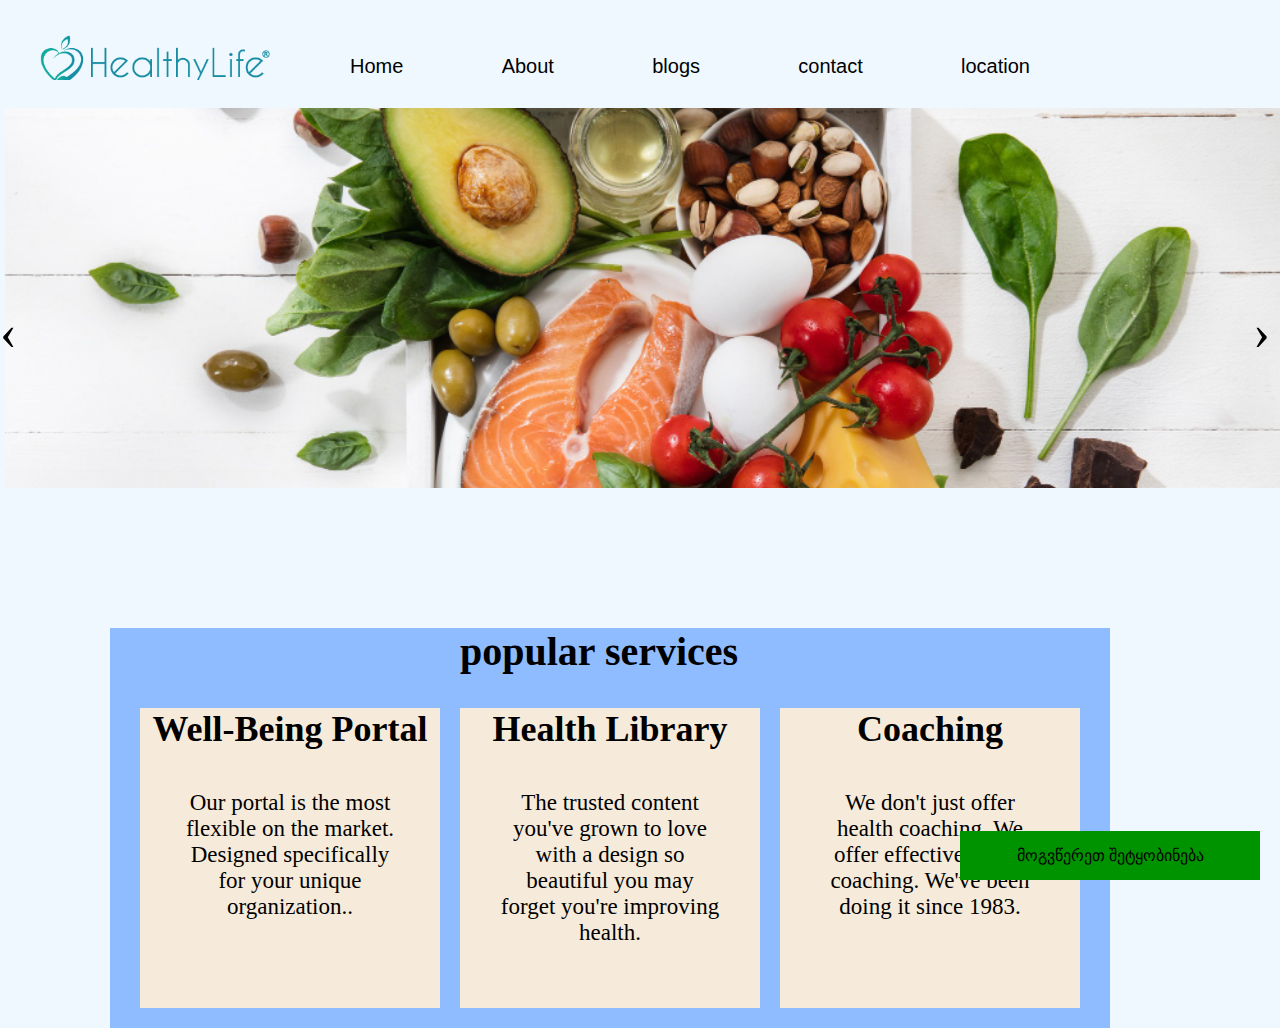
<file: index.html>
<!DOCTYPE html>
<html lang="en">
<head>
    <meta charset="UTF-8">
    <meta http-equiv="X-UA-Compatible" content="IE=edge">
    <meta name="viewport" content="width=device-width, initial-scale=1.0">
    <meta name="description" content="this articles gives you the unique way to transform your life to the better">
    
    <link rel="stylesheet" href="https://cdnjs.cloudflare.com/ajax/libs/OwlCarousel2/2.3.4/assets/owl.carousel.min.css" integrity="sha512-tS3S5qG0BlhnQROyJXvNjeEM4UpMXHrQfTGmbQ1gKmelCxlSEBUaxhRBj/EFTzpbP4RVSrpEikbmdJobCvhE3g==" crossorigin="anonymous" referrerpolicy="no-referrer" />
    <link rel="stylesheet" href="https://cdnjs.cloudflare.com/ajax/libs/OwlCarousel2/2.3.4/assets/owl.theme.default.min.css" integrity="sha512-sMXtMNL1zRzolHYKEujM2AqCLUR9F2C4/05cdbxjjLSRvMQIciEPCQZo++nk7go3BtSuK9kfa/s+a4f4i5pLkw==" crossorigin="anonymous" referrerpolicy="no-referrer" />
    <link rel="stylesheet" href="styles/styles.css">
    <title>healthy lifestyle</title>
</head>
<body>
    <header>
        <h1 class=>
            <a class="logo" href="index.html">logo</a>
        </h1>
        <nav id="nav" class="nav"></nav>
    </header>
    <main>  




         
        <div class="owl-carousel owl-theme">
            <div class="item"><h4>
                <img src="img/healthyfood.jpg" alt="healthyfood">
            </h4></div>
            <div class="item"><h4>
                <img src="img/Gym.jpg" alt="Gym">
            </h4></div>
            <div class="item"><h4>
                <img src="img/vegetables.jpg" alt="vegetables">
            </h4></div>
            <div class="item"><h4>
                <img src="img/yoga-teacher-class-teaching-attendants.jpg" alt="yoga">
            </h4></div>
            <div class="item"><h4>
                <img src="img/healthyfood.jpg" alt="healthyfood">
            </h4></div>
            <div class="item"><h4>
                <img src="img/Gym.jpg" alt="Gym">
            </h4></div>
            <div class="item"><h4>
                <img src="img/vegetables.jpg" alt="vegetables">
            </h4></div>
            <div class="item"><h4>
                <img src="img/yoga-teacher-class-teaching-attendants.jpg" alt="yoga">
            </h4></div>
            <div class="item"><h4>
                <img src="img/healthyfood.jpg" alt="healthyfood">
            </h4></div>
            <div class="item"><h4>
                <img src="img/Gym.jpg" alt="Gym">
            </h4></div>
            <div class="item"><h4>
                <img src="img/vegetables.jpg" alt="vegetables">
            </h4></div>
            <div class="item"><h4>
                <img src="img/yoga-teacher-class-teaching-attendants.jpg" alt="yoga">
            </h4></div>
        </div>

        <article class="mainarticle">
            <h2 class="mainarticleh2">popular services
            </h2>
            <div class="square">
                <h3>Well-Being Portal
                </h3>
                <p class="mainarticlep">Our portal is the most flexible on the market. Designed specifically for your unique organization..</p>
            </div>
            <div class="square2"> <h3>Health Library
            </h3>
                <p class="mainarticlep">The trusted content you&#39;ve grown to love with a design so beautiful you may forget you&#39;re improving health.
    
                </p>
            </div>
            <div class="square3">
                <h3>Coaching</h3>
                <p class="mainarticlep">We don&#39;t just offer health coaching. We offer effective health coaching.  We&#39;ve been doing it since 1983.
    
                </p>
            </div>
    
         </article>


                 
        <p class="messagebotton" onclick="show()">მოგვწერეთ შეტყობინება </p>

        <div class="messagebox" id="messagebox">
 
             <div class="messageboxheader"></div>
             <p>Please fill out the form below and we will get back to you as soon as possible.</p>
             <p onclick="hide()">&#x2715;</p>
 
             <div class="messageboxmain"></div>
             <input type="text" name="name" id="name" placeholder="*name" >
             <input type="email" name="email" id="email" placeholder="*email"required>
             
 
             <div class="messageboxfooter"></div>
             <textarea placeholder="*message" name="message" id="" cols="30" rows="10"  class="textarea"></textarea>
             
             <p class="send" onclick="hide()">გაგზავნა</p>
        </div>
             
    </main>
    <footer></footer>
    <script src="https://cdnjs.cloudflare.com/ajax/libs/jquery/3.6.0/jquery.min.js" integrity="sha512-894YE6QWD5I59HgZOGReFYm4dnWc1Qt5NtvYSaNcOP+u1T9qYdvdihz0PPSiiqn/+/3e7Jo4EaG7TubfWGUrMQ==" crossorigin="anonymous" referrerpolicy="no-referrer"></script>
    <script src="https://cdnjs.cloudflare.com/ajax/libs/OwlCarousel2/2.3.4/owl.carousel.min.js" integrity="sha512-bPs7Ae6pVvhOSiIcyUClR7/q2OAsRiovw4vAkX+zJbw3ShAeeqezq50RIIcIURq7Oa20rW2n2q+fyXBNcU9lrw==" crossorigin="anonymous" referrerpolicy="no-referrer"></script>
    <script src="js/script.js"></script>
</body>
</html>
</file>
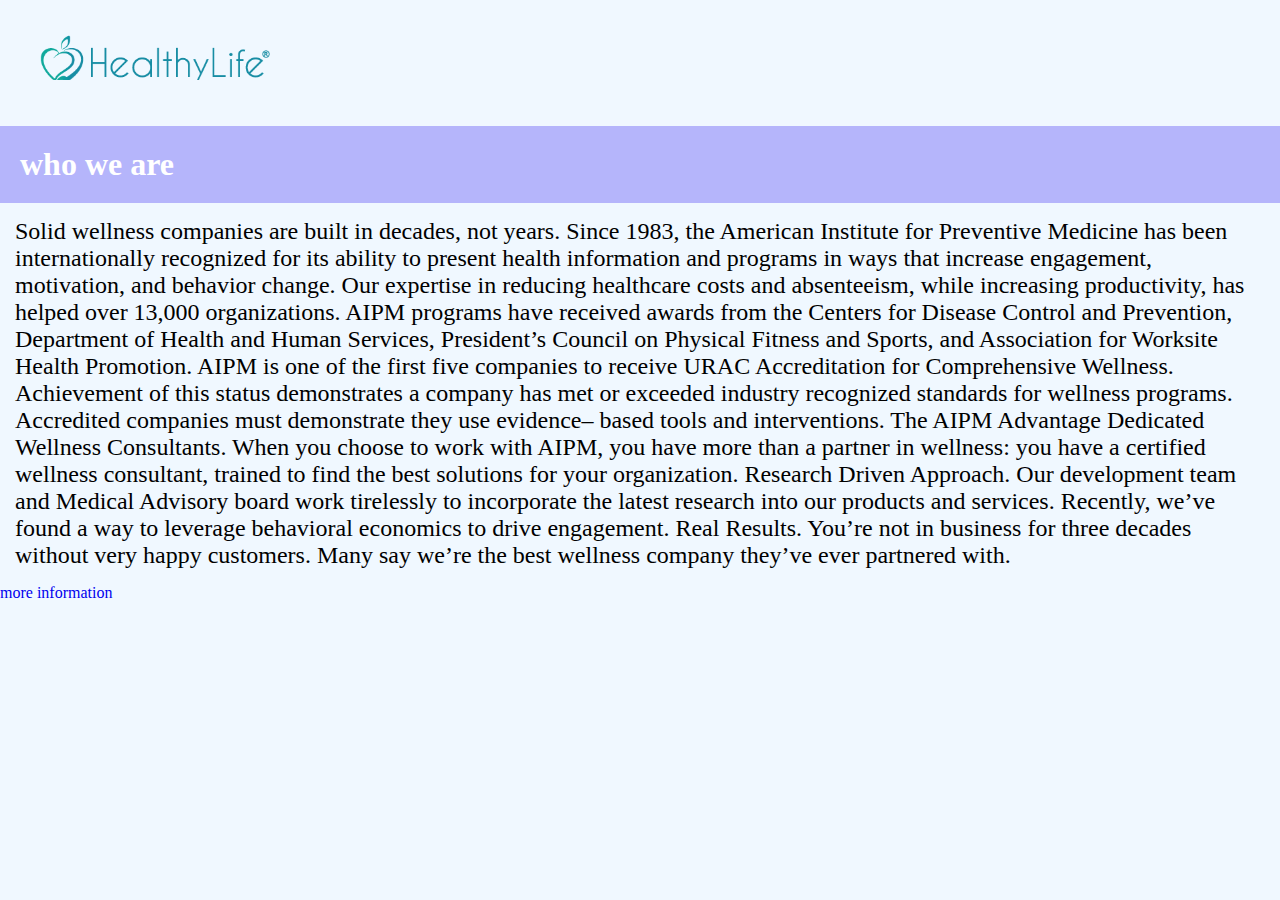
<file: about.html>
<!DOCTYPE html>
<html lang="en">
<head>
    <meta charset="UTF-8">
    <meta http-equiv="X-UA-Compatible" content="IE=edge">
    <meta name="viewport" content="width=device-width, initial-scale=1.0">
    <link rel="stylesheet" href="styles/styles.css">
    <meta name="description" content="about">
    <title>about</title>
</head>
<body>
    <header>
        <h1>
        <a class="logo" href="index.html">logo</a>
    </h1>
    <nav id="nav" class="nav"></nav>
    </header>
    <main>
        <h2 class="h2about">who we are </h2>
        <p class="pabout">Solid wellness companies are built in decades, not years.
            Since 1983, the American Institute for Preventive Medicine has been internationally recognized for its ability to present health information and programs in ways that increase engagement, motivation, and behavior change.
            
            Our expertise in reducing healthcare costs and absenteeism, while increasing productivity, has helped over 13,000 organizations. AIPM programs have received awards from the Centers for Disease Control and Prevention, Department of Health and Human Services, President’s Council on Physical Fitness and Sports, and Association for Worksite Health Promotion.
            
            AIPM is one of the first five companies to receive URAC Accreditation for Comprehensive Wellness. Achievement of this status demonstrates a company has met or exceeded industry recognized standards for wellness programs. Accredited companies must demonstrate they use evidence– based tools and interventions.
            
            The AIPM Advantage
            Dedicated Wellness Consultants. When you choose to work with AIPM, you have more than a partner in wellness: you have a certified wellness consultant, trained to find the best solutions for your organization.
            Research Driven Approach. Our development team and Medical Advisory board work tirelessly to incorporate the latest research into our products and services. Recently, we’ve found a way to leverage behavioral economics to drive engagement.
            Real Results. You’re not in business for three decades without very happy customers. Many say we’re the best wellness company they’ve ever partnered with.</p>
            <div>
                <a href="moreinformation.html">more information</a>
            </div>
    </main>
    <footer></footer>
    <script src="js/script.js"></script>
</body>
</html>
</file>
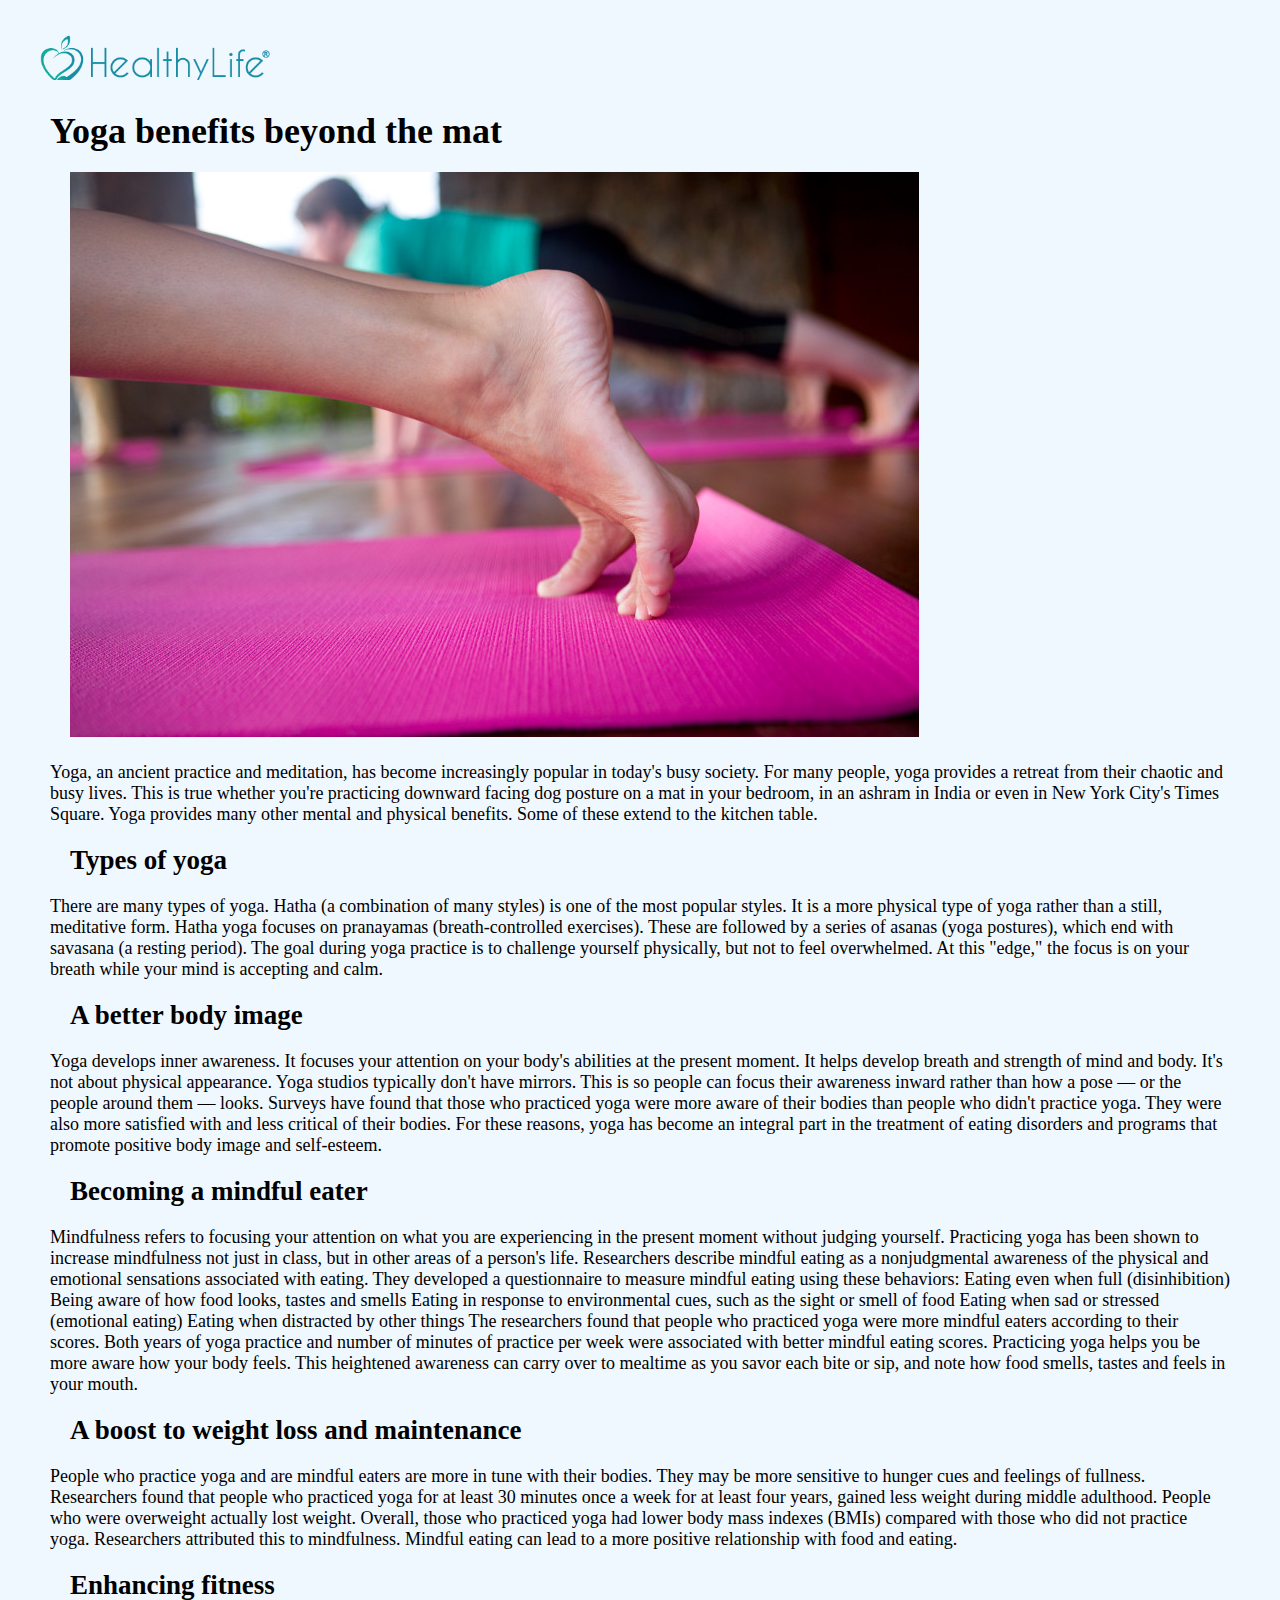
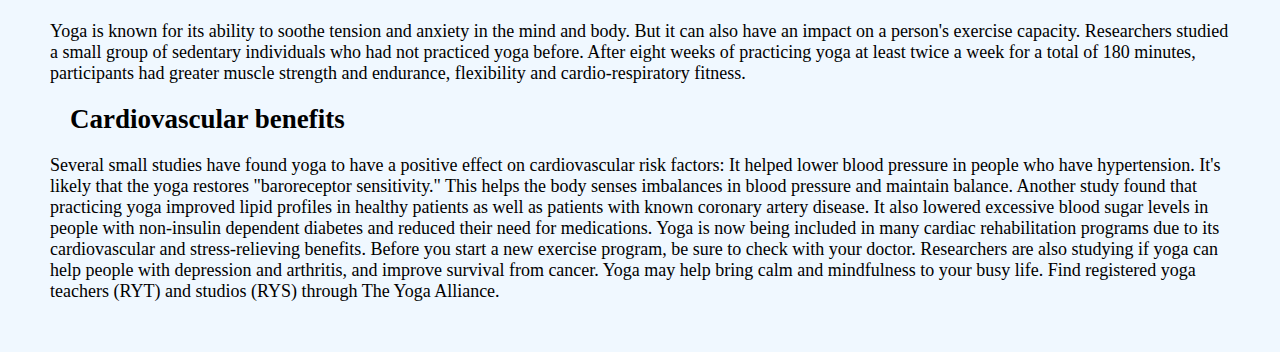
<file: blog1yoga.html>
<!DOCTYPE html>
<html lang="en">
<head>
    <meta charset="UTF-8">
    <meta http-equiv="X-UA-Compatible" content="IE=edge">
    <meta name="viewport" content="width=device-width, initial-scale=1.0">
    <meta name="description" content="yoga">
    <link rel="stylesheet" href="styles/styles.css">
    <title>Yoga</title>
</head>
<body>
    <header>
        <h1>
        <a class="logo" href="index.html">logo</a>
    </h1>
    <nav id="nav" class="nav"></nav>
    </header>
    <main>
        <article class="article">
            <h3 class="h3yoga">
                Yoga benefits beyond the mat
            </h3>
            <img src="img/yoga's benefits.jpg" alt="benefits" class="allimage">
            <p>Yoga, an ancient practice and meditation, has become increasingly popular in today's busy society. For many people, yoga provides a retreat from their chaotic and busy lives. This is true whether you're practicing downward facing dog posture on a mat in your bedroom, in an ashram in India or even in New York City's Times Square. Yoga provides many other mental and physical benefits. Some of these extend to the kitchen table.

                <h2 class="h2yoga">
                    Types of yoga
                </h2>
                There are many types of yoga. Hatha (a combination of many styles) is one of the most popular styles. It is a more physical type of yoga rather than a still, meditative form. Hatha yoga focuses on pranayamas (breath-controlled exercises). These are followed by a series of asanas (yoga postures), which end with savasana (a resting period).
                
                The goal during yoga practice is to challenge yourself physically, but not to feel overwhelmed. At this "edge," the focus is on your breath while your mind is accepting and calm.
                
              <h2 class="h2yoga">
                A better body image
                </h2>
                Yoga develops inner awareness. It focuses your attention on your body's abilities at the present moment. It helps develop breath and strength of mind and body. It's not about physical appearance.
                
                Yoga studios typically don't have mirrors. This is so people can focus their awareness inward rather than how a pose — or the people around them — looks. Surveys have found that those who practiced yoga were more aware of their bodies than people who didn't practice yoga. They were also more satisfied with and less critical of their bodies. For these reasons, yoga has become an integral part in the treatment of eating disorders and programs that promote positive body image and self-esteem.
                
               <h2 class="h2yoga">
                Becoming a mindful eater
                </h2>
                Mindfulness refers to focusing your attention on what you are experiencing in the present moment without judging yourself.
                
                Practicing yoga has been shown to increase mindfulness not just in class, but in other areas of a person's life.
                
                Researchers describe mindful eating as a nonjudgmental awareness of the physical and emotional sensations associated with eating. They developed a questionnaire to measure mindful eating using these behaviors:
                
                Eating even when full (disinhibition)
                Being aware of how food looks, tastes and smells
                Eating in response to environmental cues, such as the sight or smell of food
                Eating when sad or stressed (emotional eating)
                Eating when distracted by other things
                The researchers found that people who practiced yoga were more mindful eaters according to their scores. Both years of yoga practice and number of minutes of practice per week were associated with better mindful eating scores. Practicing yoga helps you be more aware how your body feels. This heightened awareness can carry over to mealtime as you savor each bite or sip, and note how food smells, tastes and feels in your mouth.
                
               <h2 class="h2yoga">
                A boost to weight loss and maintenance </h2>
                People who practice yoga and are mindful eaters are more in tune with their bodies. They may be more sensitive to hunger cues and feelings of fullness.
                
                Researchers found that people who practiced yoga for at least 30 minutes once a week for at least four years, gained less weight during middle adulthood. People who were overweight actually lost weight. Overall, those who practiced yoga had lower body mass indexes (BMIs) compared with those who did not practice yoga. Researchers attributed this to mindfulness. Mindful eating can lead to a more positive relationship with food and eating.
                
                <h2 class="h2yoga">
                    Enhancing fitness
                </h2>
                Yoga is known for its ability to soothe tension and anxiety in the mind and body. But it can also have an impact on a person's exercise capacity.
                
                Researchers studied a small group of sedentary individuals who had not practiced yoga before. After eight weeks of practicing yoga at least twice a week for a total of 180 minutes, participants had greater muscle strength and endurance, flexibility and cardio-respiratory fitness.
                
                <h2 class="h2yoga">
                    Cardiovascular benefits
                </h2>
                Several small studies have found yoga to have a positive effect on cardiovascular risk factors: It helped lower blood pressure in people who have hypertension. It's likely that the yoga restores "baroreceptor sensitivity." This helps the body senses imbalances in blood pressure and maintain balance.
                
                Another study found that practicing yoga improved lipid profiles in healthy patients as well as patients with known coronary artery disease. It also lowered excessive blood sugar levels in people with non-insulin dependent diabetes and reduced their need for medications. Yoga is now being included in many cardiac rehabilitation programs due to its cardiovascular and stress-relieving benefits.
                
                Before you start a new exercise program, be sure to check with your doctor.
                
                Researchers are also studying if yoga can help people with depression and arthritis, and improve survival from cancer.
                
                Yoga may help bring calm and mindfulness to your busy life. Find registered yoga teachers (RYT) and studios (RYS) through The Yoga Alliance.</p>
        </article>
    </main>
    <footer></footer>
    <script src="js/script.js"></script>
</body>
</html>
</file>
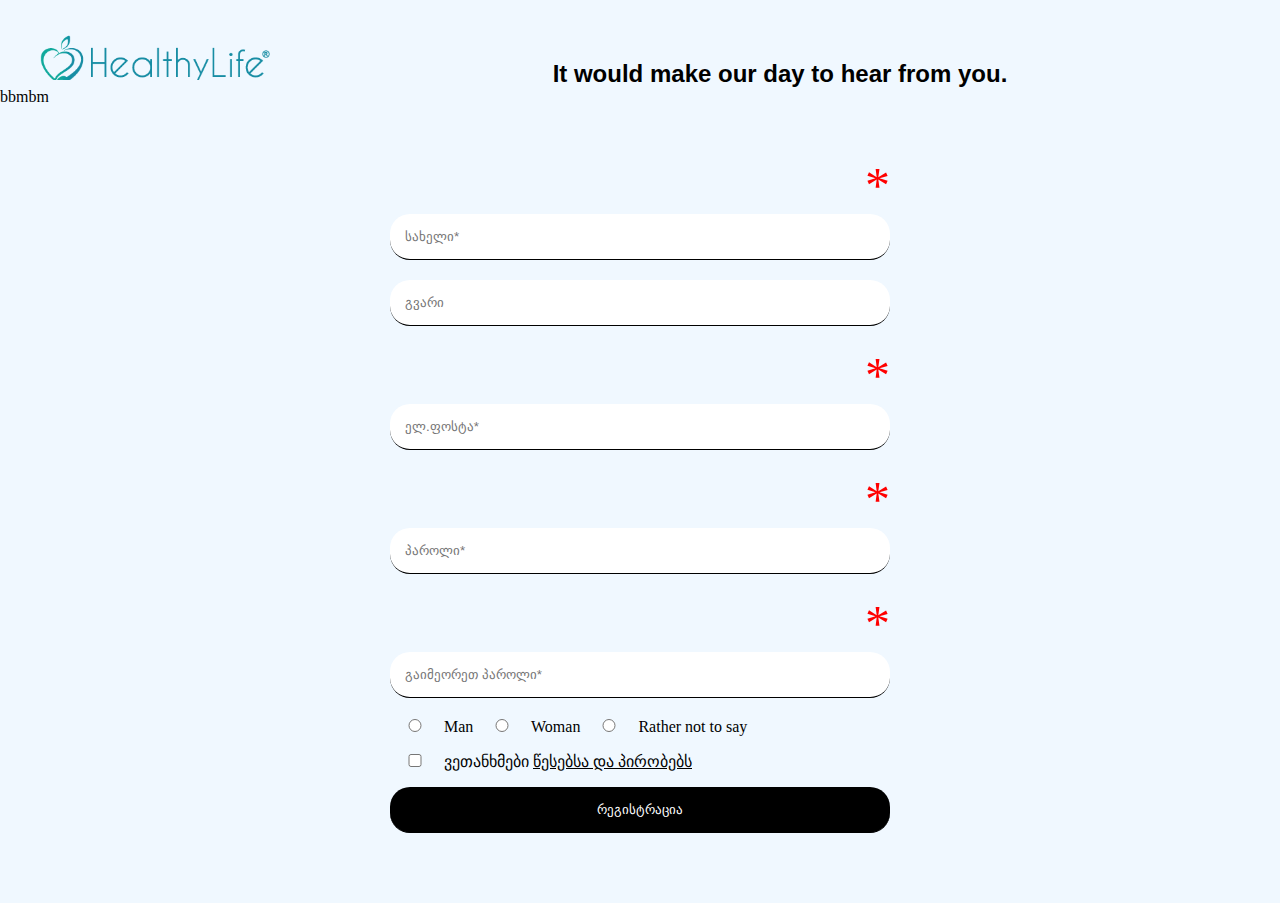
<file: contact.html>
<!DOCTYPE html>
<html lang="en">
<head>
    <meta charset="UTF-8">
    <meta http-equiv="X-UA-Compatible" content="IE=edge">
    <meta name="viewport" content="width=device-width, initial-scale=1.0">
    <link rel="stylesheet" href="styles/styles.css">
    <meta name="description" content="contact">

    <title>contacts</title>
</head>
<body>
    <header>
        <h1>
        <a class="logo" href="index.html">logo</a>
    </h1>
    <nav id="nav" class="nav"></nav>
    </header>
    <main>
        <h2 class="contacth2">
            It would make our day to hear from you.
        </h2>
  bbmbm
        <form class="reg">
            <label for="regfirstname" class="must">*</label>
            <input type="text" name="firstname" id="regfirstname" placeholder="სახელი*" required>
            
            <input type="text" name="lastname" id="reglastname" placeholder="გვარი">
    
            <label for="regemail" class="must">*</label>
            <input type="email" name="email" id="regemail" placeholder="ელ.ფოსტა*" required>
    
            <label for="regpassword" class="must">*</label>
            <input type="password" name="password" id="regpassword" placeholder="პაროლი*" required>
    
            <label for="regrepassword" class="must">*</label>
            <input type="password" name="repassword" id="regrepassword" placeholder="გაიმეორეთ პაროლი*" required>
    
            <div class="gender">
                <input type="radio" name="gender" id="man">
                <label for="man">Man</label>
    
                <input type="radio" name="gender" id="woman">
                <label for="woman">Woman</label>
    
                <input type="radio" name="gender" id="notsay">
                <label for="notsay">Rather not to say</label>
            </div>
            <div class="terms">
                <input type="checkbox" name="terms" id="terms">
                <label for="terms">ვეთანხმები 
                    <a href="pdf/წესები და პირობები.pdf" target="_blank">წესებსა და პირობებს</a>
                </label>
            </div>
            <input type="submit" value="რეგისტრაცია">
        </form>
    
    </main>
    <footer></footer>
    <script src="js/script.js"></script>
</body>
</html>
</file>
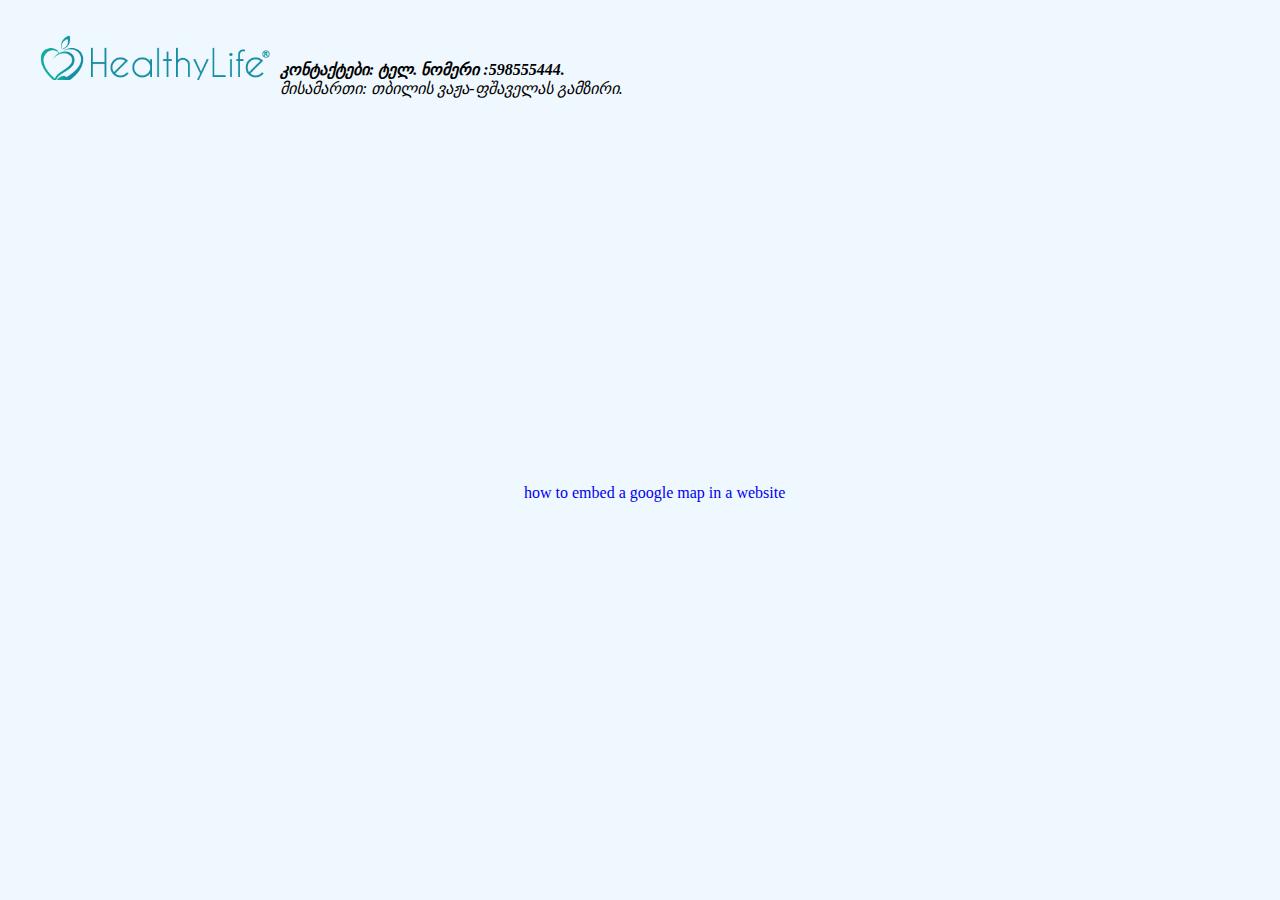
<file: location.html>
<!DOCTYPE html>
<html lang="en">
<head>
    <meta charset="UTF-8">
    <meta http-equiv="X-UA-Compatible" content="IE=edge">
    <meta name="viewport" content="width=device-width, initial-scale=1.0">
    <link rel="stylesheet" href="styles/styles.css">
    <meta name="description" content="location">

    <title>location</title>
</head>
<body>
   <header>
    <h1>
        <a class="logo" href="index.html">logo</a>
    </h1>
    <nav id="nav" class="nav"></nav>
   </header> 
   <main>
        <i class="contacts">  კონტაქტები&#x3a;
            ტელ. ნომერი :598555444&#x2e;
            
        </i>
        <br>
        <i class="map">
            მისამართი&#x3a; თბილის ვაჟა-ფშაველას გამზირი&#x2e;
        </i>
        <br>
       


   
   </main>
   <footer></footer>
   <iframe width="520" height="400" frameborder="0" scrolling="no" marginheight="0" marginwidth="0" id="gmap_canvas" src="https://maps.google.com/maps?width=520&height=400&hl=en&q=myhome.he%20+()&t=&z=12&ie=UTF8&iwloc=B&output=embed"></iframe> <a href='https://addmap.net/'>how to embed a google map in a website</a> <script type='text/javascript' src='https://embedmaps.com/google-maps-authorization/script.js?id=9a181fbecf7d164455596b2eee0d442b6a18e3aa'></script>
   
   <script type='text/javascript' src='https://embedmaps.com/google-maps-authorization/script.js?id=9a181fbecf7d164455596b2eee0d442b6a18e3aa'></script>
   <script src="js/script.js"></script>
</body>
</html>
</file>
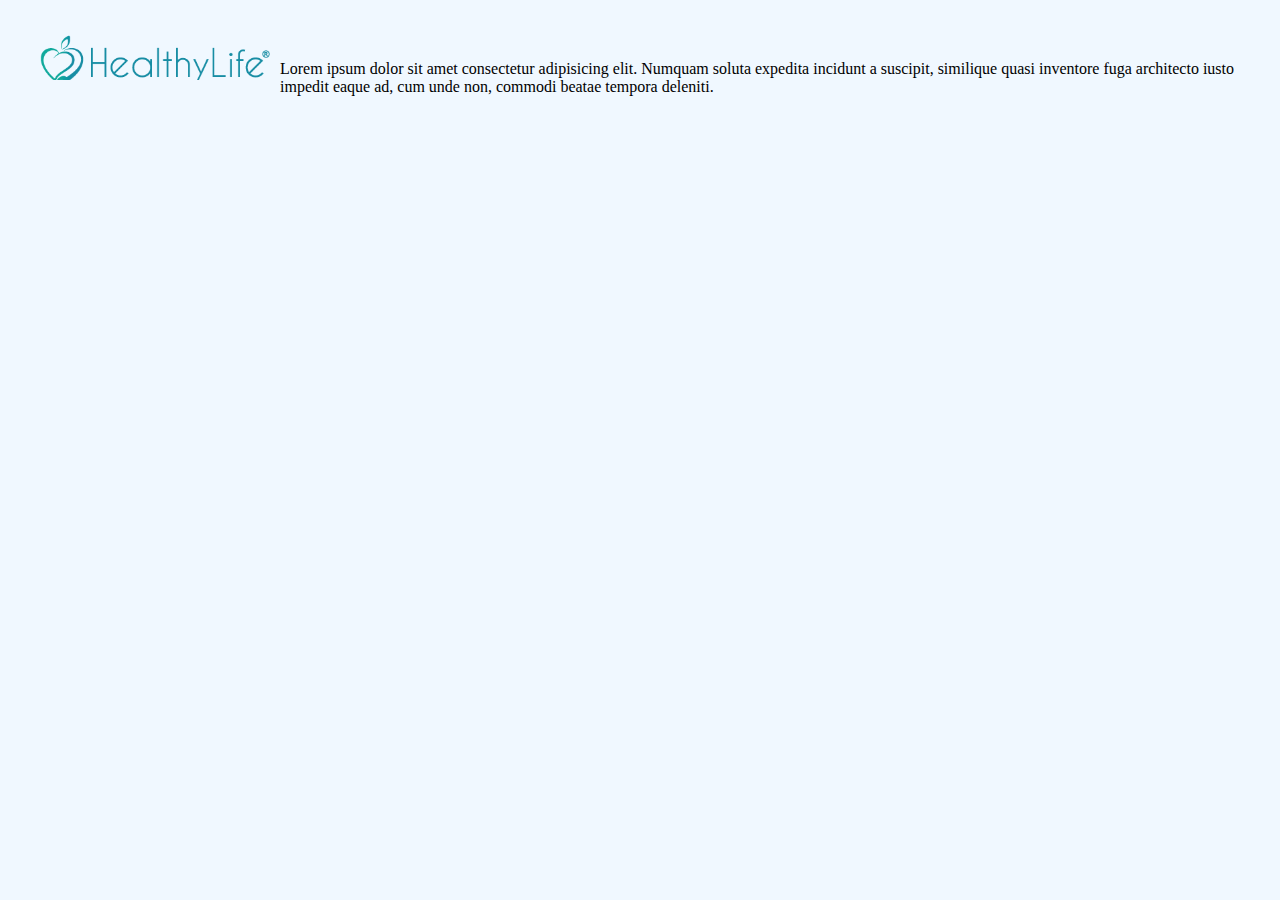
<file: moreinformation.html>
<!DOCTYPE html>
<html lang="en">
<head>
    <meta charset="UTF-8">
    <meta http-equiv="X-UA-Compatible" content="IE=edge">
    <meta name="viewport" content="width=device-width, initial-scale=1.0">
    <link rel="stylesheet" href="styles/styles.css">
    <meta name="description" content="more information">

    <title>more information</title>
</head>
<body>
    <header>
        <h1>
        <a class="logo" href="index.html">logo</a>
    </h1>
    <nav id="nav" class="nav"></nav>
    </header>
    <main>
        <p>Lorem ipsum dolor sit amet consectetur adipisicing elit. Numquam soluta expedita incidunt a suscipit, similique quasi inventore fuga architecto iusto impedit eaque ad, cum unde non, commodi beatae tempora deleniti.</p>
    </main>
    <footer></footer>
    <script src="js/script.js"></script>
</body>
</html>
</file>
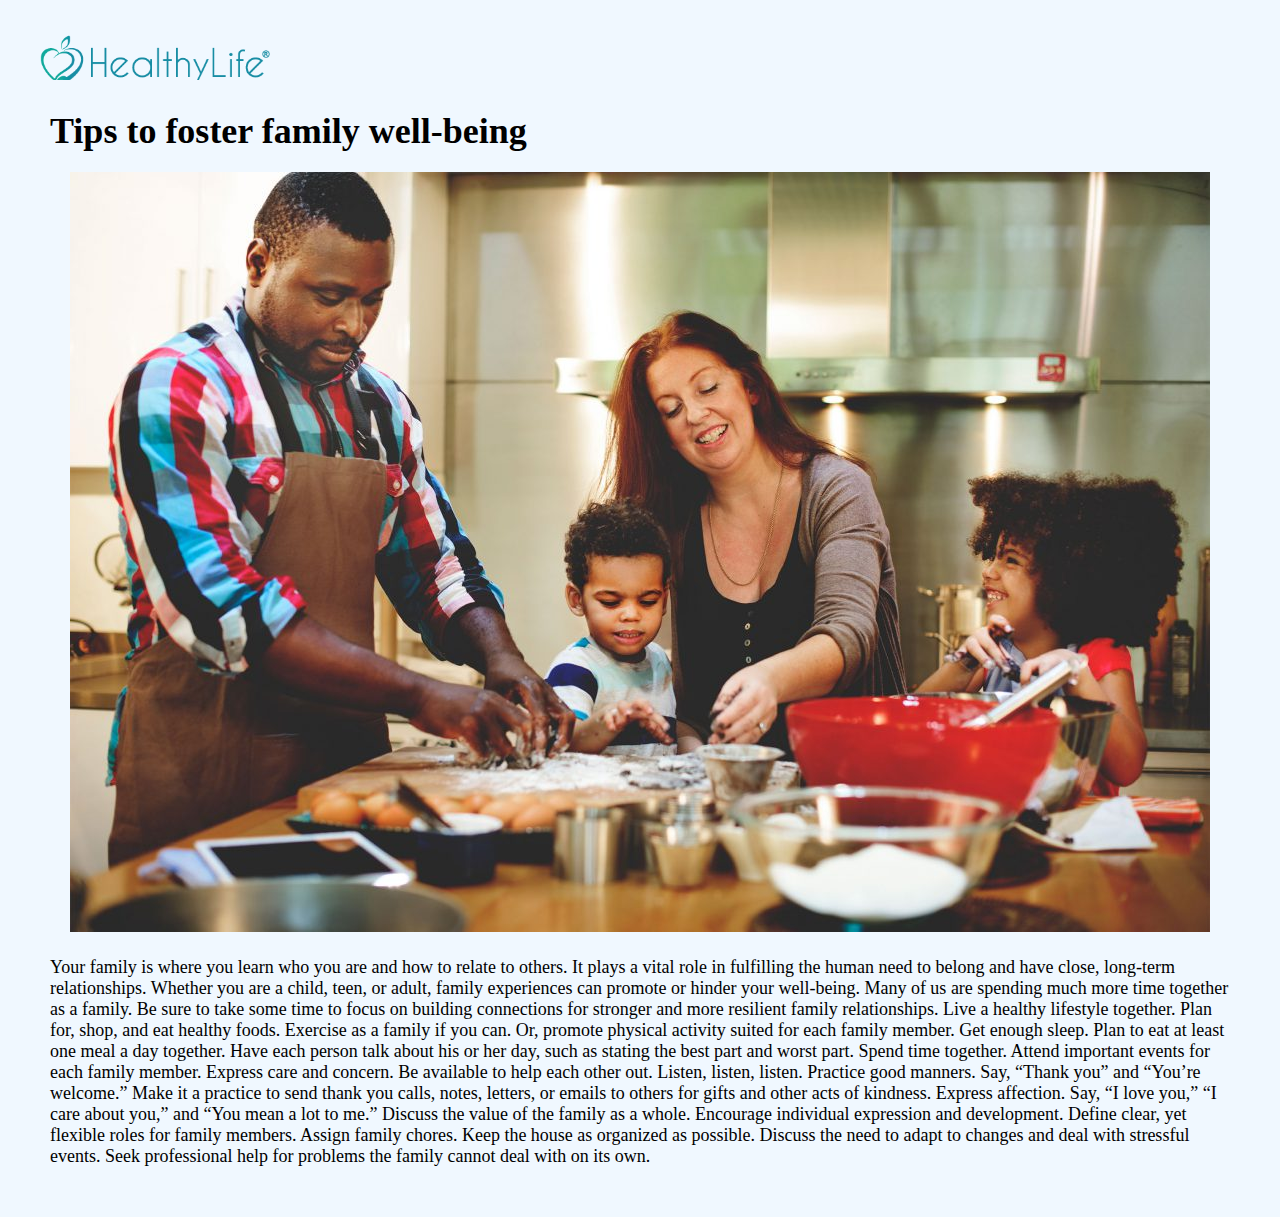
<file: tipsfamily.html>
<!DOCTYPE html>
<html lang="en">
<head>
    <meta charset="UTF-8">
    <meta http-equiv="X-UA-Compatible" content="IE=edge">
    <meta name="viewport" content="width=device-width, initial-scale=1.0">
    <link rel="stylesheet" href="styles/styles.css">
    <meta name="description" content="tipsfamily">

    <title>tipsfamily</title>
</head>
<body>
    <header>
        <h1>
            <a class="logo" href="index.html">logo</a>
        </h1>
    </header>
    <main> 
        <article class="article">
            <h3 class="h3yoga">
                Tips to foster family well-being
            </h3>
            <img src="img/Familly.jpg" alt="Familly" class="allimage">
            <p>
                Your family is where you learn who you are and how to relate to others. It plays a vital role in fulfilling the human need to belong and have close, long-term relationships. Whether you are a child, teen, or adult, family experiences can promote or hinder your well-being.

Many of us are spending much more time together as a family. Be sure to take some time to focus on building connections for stronger and more resilient family relationships.

Live a healthy lifestyle together. Plan for, shop, and eat healthy foods. Exercise as a family if you can. Or, promote physical activity suited for each family member. Get enough sleep.
Plan to eat at least one meal a day together. Have each person talk about his or her day, such as stating the best part and worst part.
Spend time together. Attend important events for each family member.
Express care and concern. Be available to help each other out. Listen, listen, listen.
Practice good manners. Say, “Thank you” and “You’re welcome.” Make it a practice to send thank you calls, notes, letters, or emails to others for gifts and other acts of kindness.
Express affection. Say, “I love you,” “I care about you,” and “You mean a lot to me.”
Discuss the value of the family as a whole. Encourage individual expression and development.
Define clear, yet flexible roles for family members. Assign family chores.
Keep the house as organized as possible.
Discuss the need to adapt to changes and deal with stressful events.
Seek professional help for problems the family cannot deal with on its own.
            </p>
        </article>
       

    </main>
    <footer></footer>
    <script src="js/script.js"></script>
</body>
</html>
</file>
<file: styles/styles.css>
*{
    margin: 0;
    padding: 0;
    box-sizing: border-box;
    text-decoration: none;
    list-style-type: none;
    
}
body{
    background-color: aliceblue;
}
    /*index header*/
header{ 
    padding: 30px;
}
ul{
    padding-top: 25px;
    padding-left: 70px;
    width: 750px;
    display: flex;
    justify-content: space-between;
    text-align: center;
    font-family: 'Lucida Sans', 'Lucida Sans Regular', 'Lucida Grande', 'Lucida Sans Unicode', Geneva, Verdana, sans-serif;
    font-size: 20px;
}
li a{
    color: #000000;
}
.logo{
    padding-left: 184px;
    padding-bottom: 14px;
}
h1{
    width: 250px;
    height: 50px;
    background-image: url(../img/HealthyLife.png);
    background-repeat: no-repeat;
    background-size: 100%;
    float: left;
    text-indent: -999999px;
}
h1 a{
    display: block;
    width: 250px;
    height: 50px;
}
    /*index main */

    .messagebotton{
        width: 300px;
        padding: 15px;
        background-color: #009300;
        text-align: center;
        position: fixed;
        bottom: 20px;
        right: 20px;
    }
    .messagebotton:hover, .send:hover{
        cursor: pointer;
        background-color: #00c300;
    }
    .send{
        width: 100%;
        height: 60px;
        background-color: #009300;
        text-align: center;
        padding: 15px;
        margin-top: ;
    }
    .messagebox{
        width: 300px;
        height: 280px;
        background-color: bisque;
        position: fixed;
        bottom: 20px;
        right: 20px;
        display: none;
        padding: 8px;
    }

.textarea{
    width: 100%;
    height: 100px;
}
input{
    width: 100%;
}

.item{
    margin-left: 5px;
    height: 480px;
    width: 100%;
    margin-top: -100px;
}
.owl-theme .owl-nav{
    margin-top: 0px;
    position: absolute;
    top: 50%;
    right: 5px;
    width: 100%;
    display: flex;
    justify-content: space-between;
}
.owl-theme .owl-nav [class*=owl-]{
    font-size: 50px!important;
    color: #000000!important;
}
.owl-theme .owl-nav [class*=owl-]:hover{
    background: rgba(0, 0, 0, 0);

}

.mainarticle{
    width: 1000px;
    height: 400px;
    background-color: rgb(143, 188, 255);
    margin-left: 110px;
    margin-top: 140px;

    position: relative;
}
.mainarticleh2{
    font-weight: bold;
    font-size: 40px;
    font-family: Cambria, Cochin, Georgia, Times, 'Times New Roman', serif;
    margin-left: 350px;
}

.square, .square2, .square3{
    width: 300px;
    height: 300px;
    display: inline-block;
    background-color: rgb(246, 235, 219); 
    text-align: center; 
        
}
.square{
    position: absolute;
    top: 80px;
    left: 30px;
}
.square2{
    position: absolute;
    top: 80px;
    left: 350px;
}
.square3{
    position: absolute;
    top: 80px;
    left: 670px;
}
h3{
    font-size: 36px;
}
.mainarticlep{
    margin: 40px;
    font-size: 23px;
    font-family: Georgia, 'Times New Roman', Times, serif;}

    /* about main */

.h2about{
    font-size: 32px;
    font-weight: bold;
    font-family:Georgia, 'Times New Roman', Times, serif;
    background-color: rgb(181, 181, 251);
    padding: 20px;
    color: #ffffff;
    margin-top: 66px;
}
.pabout{
    font-size: 24px;
    margin: 15px;
}
 /* contact main */

.contacth2{
    text-align: center;
    font-family: sans-serif;
}

.reg{
    width: 500px;
    margin: 50px auto;
}
.reg input{
    width: 100%;
    margin-bottom: 20px;
    padding: 15px;
    border: none;
    border-bottom: 1px solid #000000;
    border-radius: 20px;
}
.gender input, .terms input{
    width: 10%;
}
.terms label a{
    color: #000000;
    text-decoration: underline;
}

.reg input[type="submit"]{
    background-color: #000000;
    color: #ffffff;
}
.reg .must{
    display: block;
    width: 100%;
    text-align: right;
    font-size: 50px;
    color: red;
}
textarea{
    resize: none;
    width: 600px;
    height: 500px;
}
   /* location */

.contacts{
    font-weight: bold;
    
}
   /* yoga */

.article{
    margin: 50px;
    font-size: 18px;
}
.h2yoga, .allimage{
    margin: 20px;
}
    /* blogs */



.yoga1{
    width: 600px;
    height: 700px;
  
}
        /* blogs */

.blogpictures{
    width: 300px;
    height: auto;
    margin: 40px;
}
.divmainblogs1{
    display: flex;
}
.divmainblogs2{
    display: flex;
    flex-direction: row;
}
.h3blog{
    margin-top: 100px;
    font-size: 36px;
}

@media only screen and  (max-width: 820px) {
    header ul{
        width: 100%;
        flex-direction: column;
    }
    

    
}


@media only screen and (max-width: 390px){
    nav{
        display: none;
    }
   
}
</file>
